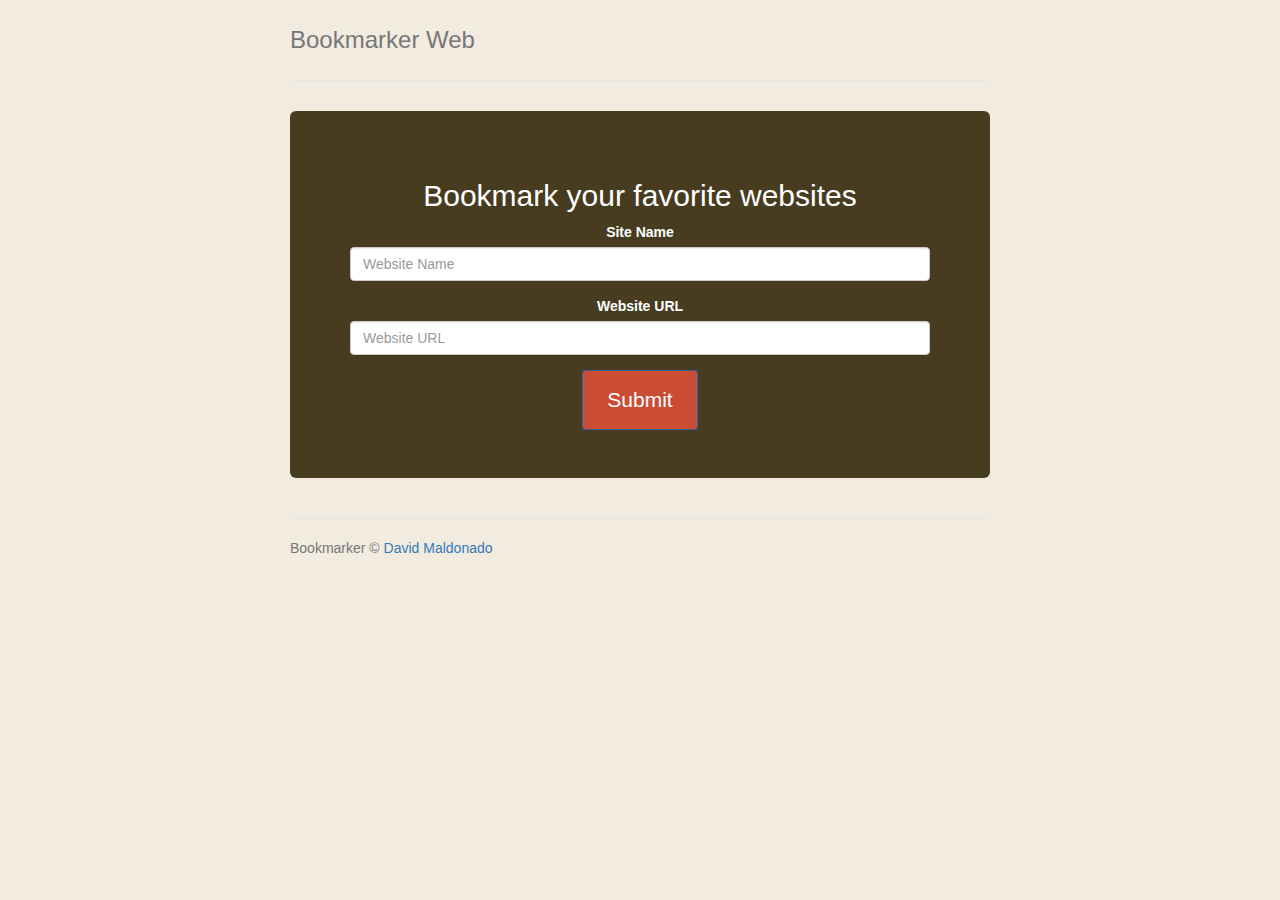
<file: Bookmarker/index.html>
<!doctype html>
<html lang="en">
  <head>
    <meta charset="utf-8">
    <meta http-equiv="X-UA-Compatible" content="IE=edge">
    <meta name="viewport" content="width=device-width, initial-scale=1">
    <meta name="description" content="">
    <meta name="author" content="">
    <link rel="icon" href="../../favicon.ico">
    <link rel="canonical" href="https://getbootstrap.com/docs/3.4/examples/jumbotron-narrow/">
    <title>Bookmarker Web</title>
    <link href="css/bootstrap.min.css" rel="stylesheet">
    <link rel="stylesheet" href="css/style.css">
  </head>

  <body onload="fetchBookmarks()">

    <div class="container">
      <div class="header clearfix">
       
        <h3 class="text-muted">Bookmarker Web</h3>
      </div>

      <div class="jumbotron">
        <h2>Bookmark your favorite websites</h2>
        <form id="myForm">
          <div class="form-group">
            <label>Site Name</label>
            <input type="text" class="form-control" id="siteName" placeholder="Website Name">
          </div>
          <div class="form-group">
            <label>Website URL</label>
            <input type="text" class="form-control" id="siteURL" placeholder="Website URL">
          </div>
          <button type="submit" class="btn btn-primary">Submit</button>
        </form>
      </div>

      <div class="row marketing">
        <div class="col-lg-12">
          <div id="bookmarksResults">

          </div>
      </div>

      <footer class="footer">
        <p>Bookmarker &copy; <a target="_blank" href="https://github.com/DavidMaldonado0">David Maldonado </a></p>
      </footer>
    </div>

    <script src="js/bootstrap.min.js"></script>
    <script
          src="https://code.jquery.com/jquery-3.4.0.js"
          integrity="sha256-DYZMCC8HTC+QDr5QNaIcfR7VSPtcISykd+6eSmBW5qo="
          crossorigin="anonymous">
    </script>

    <script src="js/main.js"></script>
  </body>
</html>
</file>
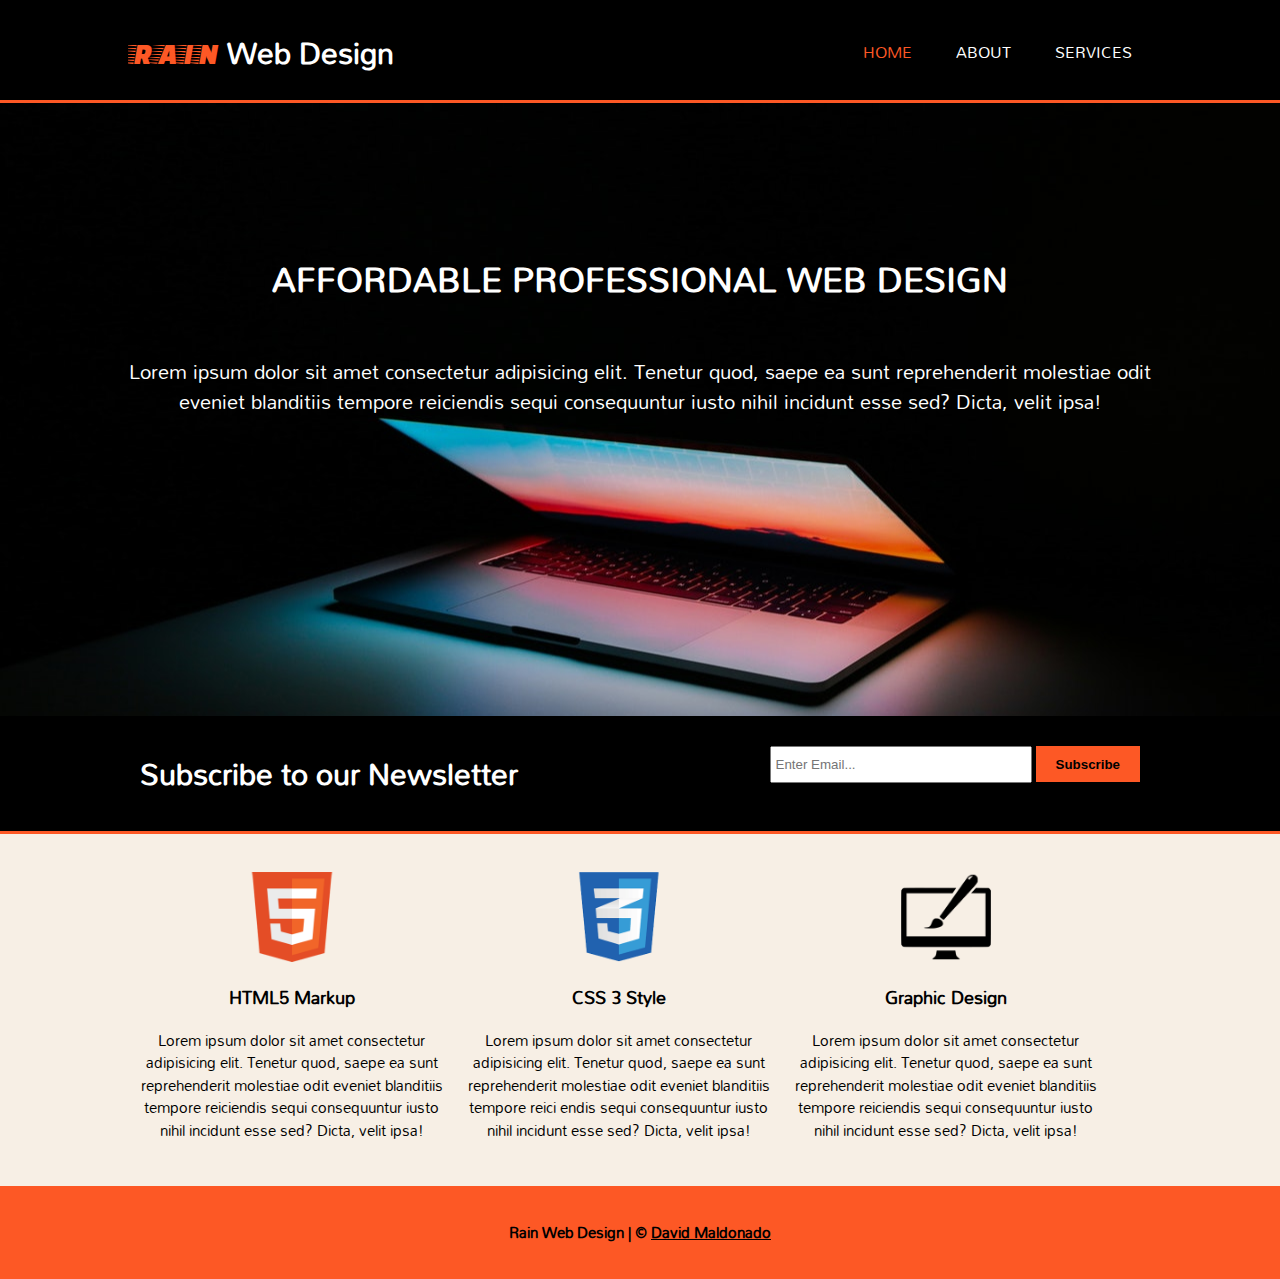
<file: RainWebDesign/index.html>
<!DOCTYPE html>
<html>
<head>
    <meta charset="UTF-8"/>
    <meta name="viewport" content="width=device-width"/>
    <meta name="Description" content="Responsive Web Design Page">
    <meta name="author" content="David Maldonado">
    <title>Rain Web Design | Welcome</title>
    <link rel="stylesheet" href="./css/styles.css">
</head>
<body>
    <header>
        <div class="container">
            <div id="branding">
                <h1><span id="rain" class="highlight">RAIN</span> Web Design</h1>
            </div>
            <nav>
                <ul>
                    <li class="current"><a href="index.html">Home</a></li>
                    <li><a href="about.html">About</a></li>
                    <li><a href="services.html">Services</a></li>
                </ul>
            </nav>
        </div>
    </header>

    <section id="showcase">
        <div class="container">
            <h1>Affordable Professional Web Design</h1>
            <p>Lorem ipsum dolor sit amet consectetur adipisicing elit. 
            Tenetur quod, saepe ea sunt reprehenderit molestiae odit eveniet 
            blanditiis tempore reiciendis sequi consequuntur iusto nihil incidunt esse sed? 
            Dicta, velit ipsa!</p>
        </div>
    </section>

    <section id="newsletter">
        <div class="container">
            <h1>Subscribe to our Newsletter</h1>
            <form action="">
                <input type="email" placeholder="Enter Email...">
                <button type="submit" class="button1">Subscribe</button>
            </form>
        </div>
    </section>

    <section id="boxes">
        <div class="container">
            <div class="box">
                <img src="./img/logo_html.png" alt="">
                <h3>HTML5 Markup</h3>
                <p>Lorem ipsum dolor sit amet consectetur adipisicing elit. 
                Tenetur quod, saepe ea sunt reprehenderit molestiae odit eveniet 
                blanditiis tempore reiciendis sequi consequuntur iusto nihil incidunt esse sed? 
                Dicta, velit ipsa!</p>
            </div>
            <div class="box">
                    <img src="./img/logo_css.png" alt="">
                <h3>CSS 3 Style</h3>
                <p>Lorem ipsum dolor sit amet consectetur adipisicing elit. 
                Tenetur quod, saepe ea sunt reprehenderit molestiae odit eveniet 
                blanditiis tempore reici endis sequi consequuntur iusto nihil incidunt esse sed? 
                Dicta, velit ipsa!</p>
            </div>
            <div class="box">
                    <img src="./img/logo_brush.png" alt="">
                <h3>Graphic Design</h3>
                <p>Lorem ipsum dolor sit amet consectetur adipisicing elit. 
                Tenetur quod, saepe ea sunt reprehenderit molestiae odit eveniet 
                blanditiis tempore reiciendis sequi consequuntur iusto nihil incidunt esse sed? 
                Dicta, velit ipsa!</p>
            </div>    
        </div>
    </section>

    <footer>
        <p>Rain Web Design | &copy; <a target="_blank" href="https://github.com/DavidMaldonado0">David Maldonado </a></p>
    </footer>
</body>
</html>
</file>
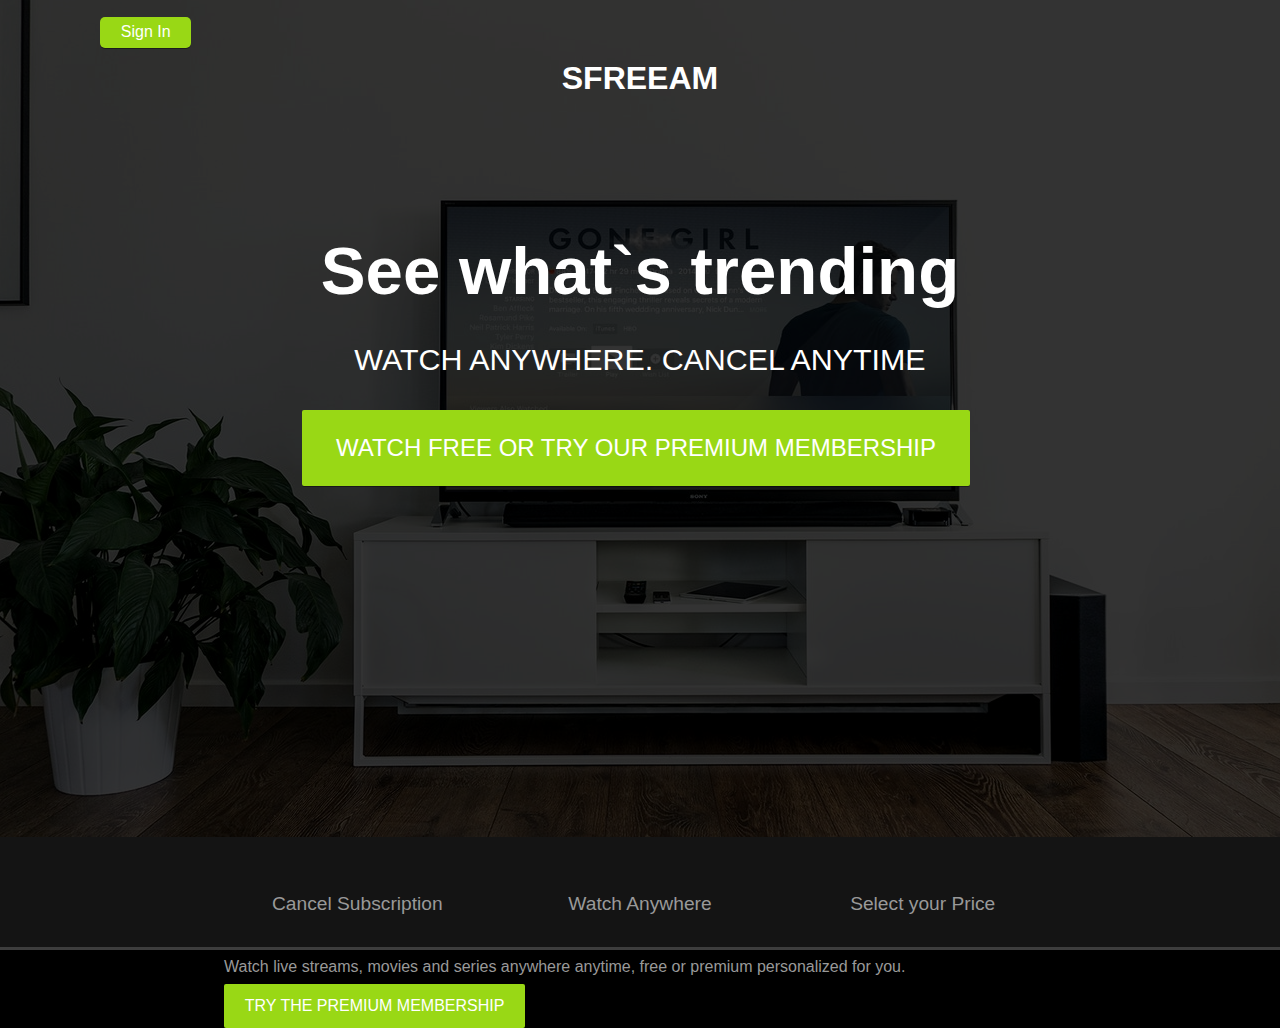
<file: Sfreeam/index.html>
<!DOCTYPE html>
<html>

<head>
    <meta charset="UTF-8">
    <meta name="viewport" content="width=device-width, initial-scale=1.0">
    <meta http-equiv="X-UA-Compatible" content="ie=edge">
    <link rel="stylesheet" href="https://use.fontawesome.com/releases/v5.8.2/css/all.css" integrity="sha384-oS3vJWv+0UjzBfQzYUhtDYW+Pj2yciDJxpsK1OYPAYjqT085Qq/1cq5FLXAZQ7Ay" crossorigin="anonymous">
    <link rel="stylesheet" href="css/styles.css">
    <title>Sfreeam | Free Streaming, Series and Movies</title>
</head>



<body>
    <header class="showcase">
        <div class="showcase-top">
            <h1>SFREEAM</h1>
            <div class="button">
            <a href="#" class="btn btn-rounded">Sign In</a>
            </div>
        </div>
        <div class="showcase-content">
            <h1>See what`s trending</h1>
            <p>Watch anywhere. Cancel anytime</p>
            <a href="#" class="btn btn-xl">
                Watch free or try our Premium membership <i class="fas fa-chevron-right btn-icon"></i>
            </a>
        </div>
    </header>
    


    <section  class="tabs">
        <div class="container">
            <div class="tab-1" class="tab-item tab-border">
                <i class="fas fa-door-open fa-3x"></i>
                <p class="hide-sm">Cancel Subscription</p>
            </div>
            <div class="tab-2" class="tab-item">
                <i class="fas fa-tablet-alt fa-3x"></i>
                <p class="hide-sm">Watch Anywhere</p>
            </div>
            <div class="tab-3" class="tab-item">
                <i class="fas fa-tags fa-3x"></i>
                <p class="hide-sm">Select your Price</p>
            </div>
        </div>
    </section>


    <section class="tab-content">
        <div class="container">
            <!--tab content one
            <div id="tab-1-content" class="tab-content-item show">
                <div class="tab-1-content-inner">
                    <div>
                        <p class="text-lg">
                            If you want to keep watching only the free content you can cancel your membership anytime.
                        </p>
                        <a href="#" class="btn btn-lg">Watch the free content</a>
                    </div>
                    <img src="img/tab-content-1.png" alt="cancel">
                </div>
            </div>-->
            <div id="tab-2-content" class="tab-content-item">
                <div class="tab-2-content-top">
                        <p class="text-lg">
                            Watch live streams, movies and series anywhere anytime, free or premium personalized for you.
                        </p>
                        <a href="#" class="btn btn-lg">Try the premium membership</a>
                </div>
            </div>
        </div>
    </section>
</body>

</html>
</file>
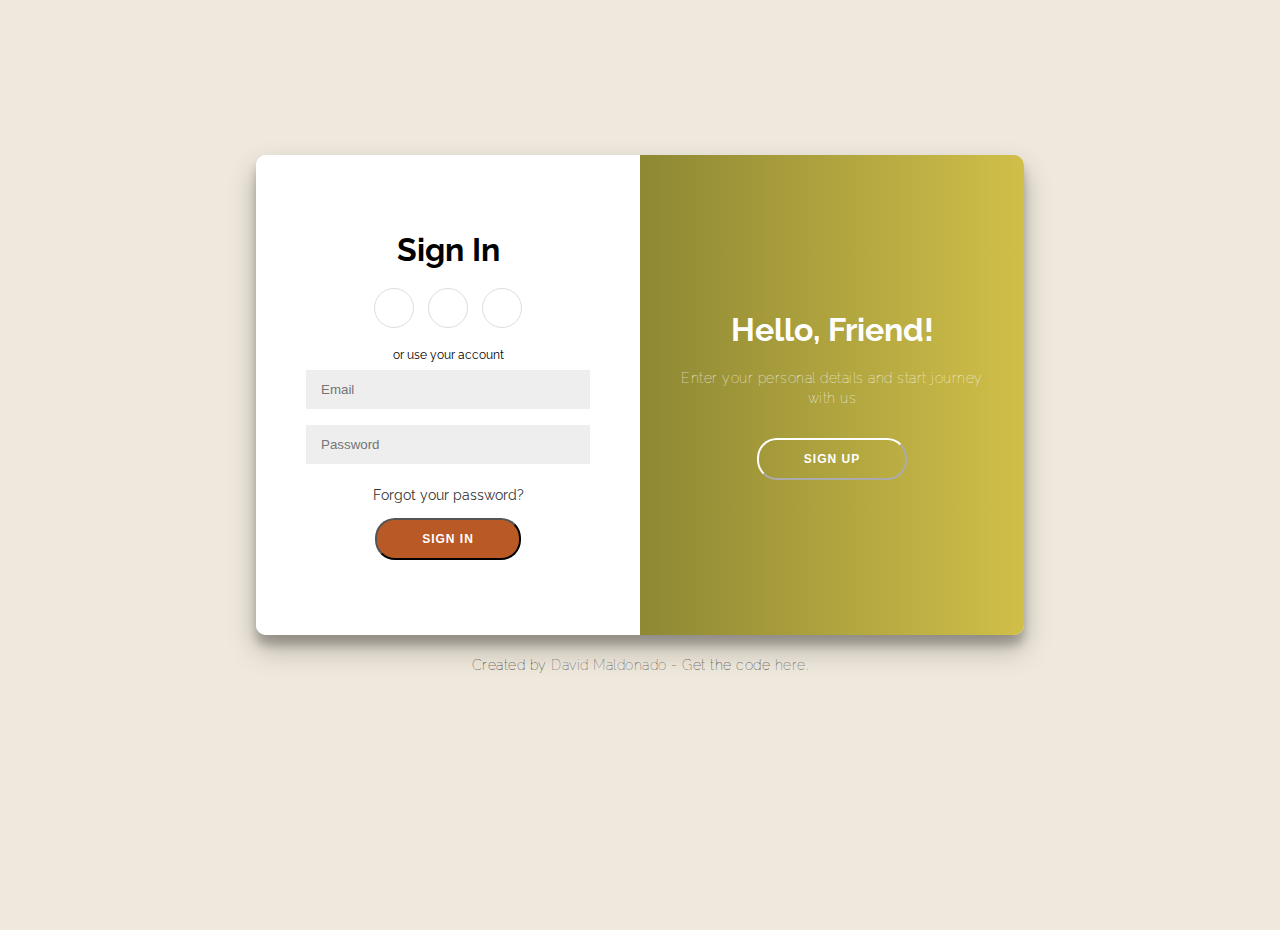
<file: Slide/index.html>
<!DOCTYPE html>
<html>
<head>
    <meta charset="UTF-8" />
    <meta name="viewport" content="width=device-width, initial-scale=1.0" />
    <meta http-equiv="X-UA-Compatible" content="ie=edge" />
    <title>Slider Form</title>
    <link rel="stylesheet" href="styles.css">
    <link rel="stylesheet" href="https://use.fontawesome.com/releases/v5.8.1/css/all.css" integrity="sha384-50oBUHEmvpQ+1lW4y57PTFmhCaXp0ML5d60M1M7uH2+nqUivzIebhndOJK28anvf" crossorigin="anonymous">
</head>
<body>
    
<div class="container" id="container">
	<div class="form-container sign-up-container">
		<form action="#">
			<h1>Create Account</h1>
			<div class="social-container">
				<a href="#" class="social"><i class="fab fa-facebook-f"></i></a>
				<a href="#" class="social"><i class="fab fa-google-plus-g"></i></a>
				<a href="#" class="social"><i class="fab fa-linkedin-in"></i></a>
			</div>
			<span>or use your email for registration</span>
			<input type="text" placeholder="Name" />
			<input type="email" placeholder="Email" />
			<input type="password" placeholder="Password" />
			<button>Sign Up</button>
		</form>
	</div>
	<div class="form-container sign-in-container">
		<form action="#">
			<h1>Sign In</h1>
			<div class="social-container">
				<a href="#" class="social"><i class="fab fa-facebook-f"></i></a>
				<a href="#" class="social"><i class="fab fa-google-plus-g"></i></a>
				<a href="#" class="social"><i class="fab fa-linkedin-in"></i></a>
			</div>
			<span>or use your account</span>
			<input type="email" placeholder="Email" />
			<input type="password" placeholder="Password" />
			<a href="#">Forgot your password?</a>
			<button>Sign In</button>
		</form>
	</div>
	<div class="overlay-container">
		<div class="overlay">
			<div class="overlay-panel overlay-left">
				<h1>Welcome Back!</h1>
				<p>To keep connected with us please login with your personal info</p>
				<button class="ghost" id="signIn">Sign In</button>
			</div>
			<div class="overlay-panel overlay-right">
				<h1>Hello, Friend!</h1>
				<p>Enter your personal details and start journey with us</p>
				<button class="ghost" id="signUp">Sign Up</button>
			</div>
		</div>
	</div>
</div>

<script src="main.js"></script>

<footer>
	<p>
		Created by
		<a target="_blank" href="https://github.com/DavidMaldonado0">David Maldonado </a>
		- Get the code
		<a target="_blank" href="https://github.com/DavidMaldonado0">here</a>.
	</p>
</footer>
</body>
</html>
</file>
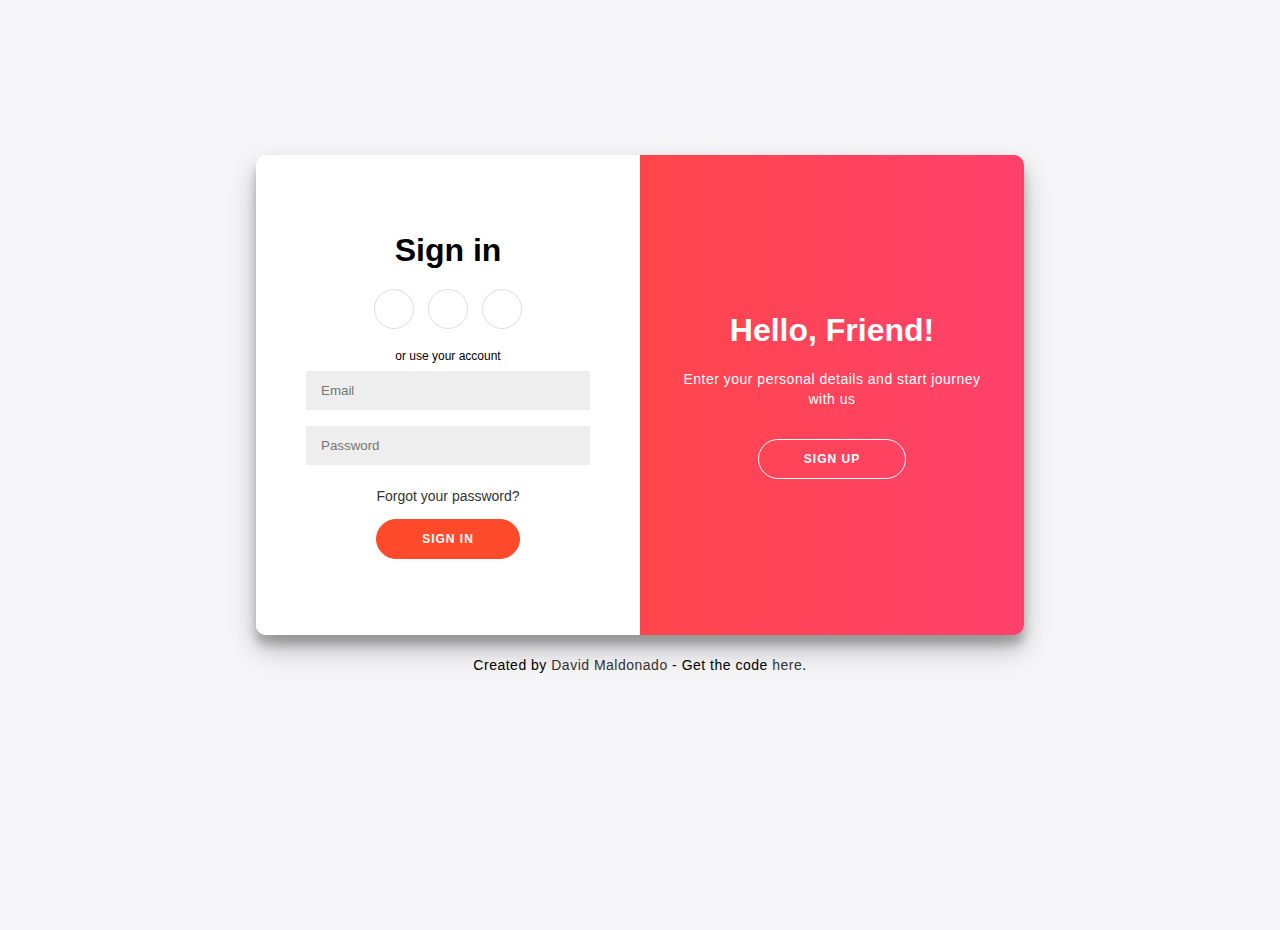
<file: SlidingForm/index.html>
<!DOCTYPE html>
<html>
<head>
    <meta charset="UTF-8" />
    <meta name="viewport" content="width=device-width, initial-scale=1.0" />
    <meta http-equiv="X-UA-Compatible" content="ie=edge" />
    <title>Slider Form</title>
    <link rel="stylesheet" href="styles.css">
    <link rel="stylesheet" href="https://use.fontawesome.com/releases/v5.8.1/css/all.css" integrity="sha384-50oBUHEmvpQ+1lW4y57PTFmhCaXp0ML5d60M1M7uH2+nqUivzIebhndOJK28anvf" crossorigin="anonymous">
</head>
<body>
    
<div class="container" id="container">
	<div class="form-container sign-up-container">
		<form action="#">
			<h1>Create Account</h1>
			<div class="social-container">
				<a href="#" class="social"><i class="fab fa-facebook-f"></i></a>
				<a href="#" class="social"><i class="fab fa-google-plus-g"></i></a>
				<a href="#" class="social"><i class="fab fa-linkedin-in"></i></a>
			</div>
			<span>or use your email for registration</span>
			<input type="text" placeholder="Name" />
			<input type="email" placeholder="Email" />
			<input type="password" placeholder="Password" />
			<button>Sign Up</button>
		</form>
	</div>
	<div class="form-container sign-in-container">
		<form action="#">
			<h1>Sign in</h1>
			<div class="social-container">
				<a href="#" class="social"><i class="fab fa-facebook-f"></i></a>
				<a href="#" class="social"><i class="fab fa-google-plus-g"></i></a>
				<a href="#" class="social"><i class="fab fa-linkedin-in"></i></a>
			</div>
			<span>or use your account</span>
			<input type="email" placeholder="Email" />
			<input type="password" placeholder="Password" />
			<a href="#">Forgot your password?</a>
			<button>Sign In</button>
		</form>
	</div>
	<div class="overlay-container">
		<div class="overlay">
			<div class="overlay-panel overlay-left">
				<h1>Welcome Back!</h1>
				<p>To keep connected with us please login with your personal info</p>
				<button class="ghost" id="signIn">Sign In</button>
			</div>
			<div class="overlay-panel overlay-right">
				<h1>Hello, Friend!</h1>
				<p>Enter your personal details and start journey with us</p>
				<button class="ghost" id="signUp">Sign Up</button>
			</div>
		</div>
	</div>
</div>

<script src="main.js"></script>

<footer>
	<p>
		Created by
		<a target="_blank" href="https://github.com/DavidMaldonado0">David Maldonado </a>
		- Get the code
		<a target="_blank" href="https://github.com/DavidMaldonado0">here</a>.
	</p>
</footer>
</body>
</html>
</file>
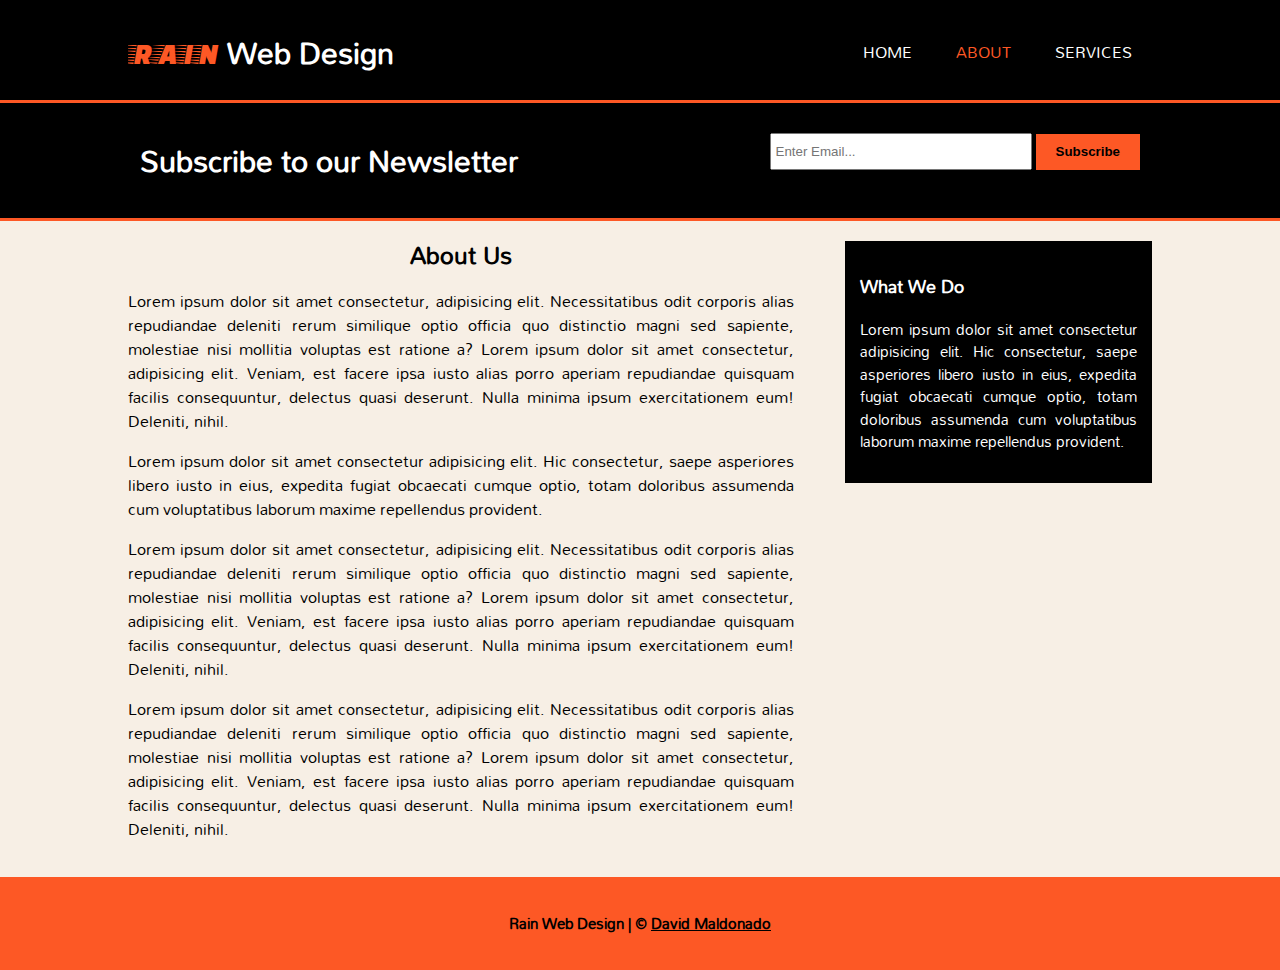
<file: RainWebDesign/about.html>
<!DOCTYPE html>
<html>
<head>
    <meta charset="UTF-8"/>
    <meta name="viewport" content="width=device-width"/>
    <meta name="Description" content="Responsive Web Design Page">
    <meta name="author" content="David Maldonado">
    <title>Rain Web Design | About</title>
    <link rel="stylesheet" href="./css/styles.css">
</head>
<body>
    <header>
        <div class="container">
            <div id="branding">
                <h1><span id="rain" class="highlight">RAIN</span> Web Design</h1>
            </div>
            <nav>
                <ul>
                    <li><a href="index.html">Home</a></li>
                    <li class="current" ><a href="about.html">About</a></li>
                    <li><a href="services.html">Services</a></li>
                </ul>
            </nav>
        </div>
    </header>

    <section id="newsletter">
        <div class="container">
            <h1>Subscribe to our Newsletter</h1>
            <form action="">
                <input type="email" placeholder="Enter Email...">
                <button type="submit" class="button1">Subscribe</button>
            </form>
        </div>
    </section>

    <section id="main">
        <div class="container">
            <article id="main-col">
                <h1 class="page-title">About Us</h1>
                <p>Lorem ipsum dolor sit amet consectetur, adipisicing elit. 
                Necessitatibus odit corporis alias repudiandae 
                deleniti rerum similique optio officia quo distinctio 
                magni sed sapiente, molestiae nisi mollitia voluptas 
                est ratione a? Lorem ipsum dolor sit amet consectetur, 
                adipisicing elit. Veniam, est facere ipsa iusto alias 
                porro aperiam repudiandae quisquam facilis consequuntur, 
                delectus quasi deserunt. Nulla minima ipsum exercitationem 
                eum! Deleniti, nihil.</p>
                <p>Lorem ipsum dolor sit amet consectetur adipisicing elit. 
                Hic consectetur, saepe asperiores libero iusto in eius, 
                expedita fugiat obcaecati cumque optio, totam doloribus 
                assumenda cum voluptatibus laborum maxime repellendus 
                provident.</p>
                <p>Lorem ipsum dolor sit amet consectetur, adipisicing elit. 
                Necessitatibus odit corporis alias repudiandae 
                deleniti rerum similique optio officia quo distinctio 
                magni sed sapiente, molestiae nisi mollitia voluptas 
                est ratione a? Lorem ipsum dolor sit amet consectetur, 
                adipisicing elit. Veniam, est facere ipsa iusto alias 
                porro aperiam repudiandae quisquam facilis consequuntur, 
                delectus quasi deserunt. Nulla minima ipsum exercitationem 
                eum! Deleniti, nihil.</p>
                <p>Lorem ipsum dolor sit amet consectetur, adipisicing elit. 
                Necessitatibus odit corporis alias repudiandae 
                deleniti rerum similique optio officia quo distinctio 
                magni sed sapiente, molestiae nisi mollitia voluptas 
                est ratione a? Lorem ipsum dolor sit amet consectetur, 
                adipisicing elit. Veniam, est facere ipsa iusto alias 
                porro aperiam repudiandae quisquam facilis consequuntur, 
                delectus quasi deserunt. Nulla minima ipsum exercitationem 
                eum! Deleniti, nihil.</p>
            </article>

            <aside id="sidebar">
                <div class="dark">
                    <h3>What We Do</h3>
                    <p>Lorem ipsum dolor sit amet consectetur adipisicing elit. 
                    Hic consectetur, saepe asperiores libero iusto in eius, 
                    expedita fugiat obcaecati cumque optio, totam doloribus 
                    assumenda cum voluptatibus laborum maxime repellendus 
                    provident.</p>
                </div>
            </aside>
        </div>
    </section>

    <footer>
        <p>Rain Web Design | &copy; <a target="_blank" href="https://github.com/DavidMaldonado0">David Maldonado </a></p>
    </footer>
</body>
</html>
</file>
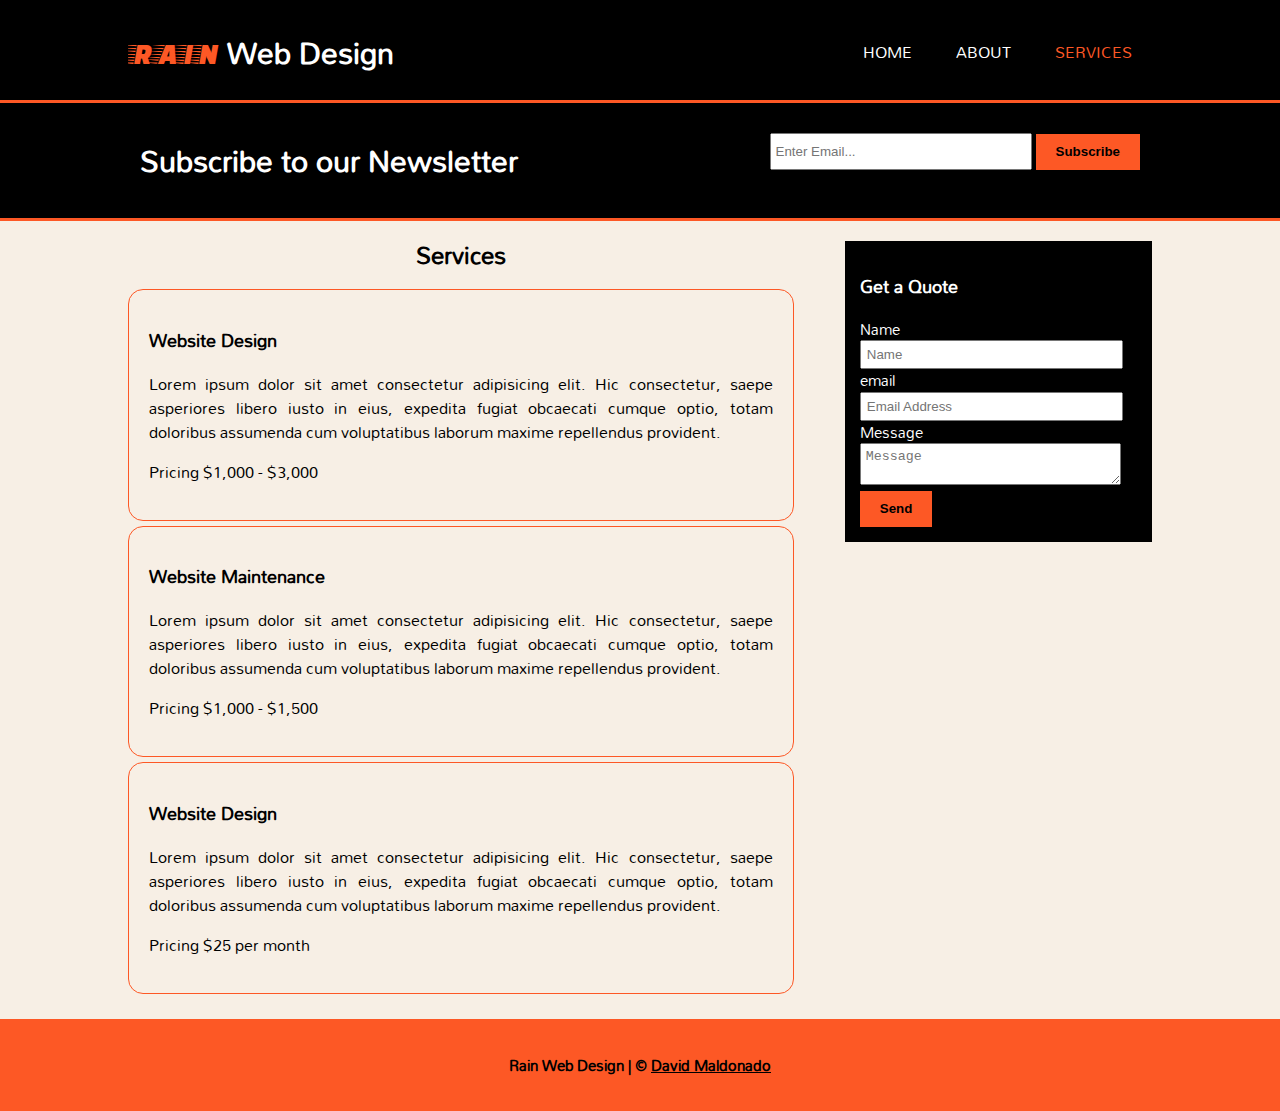
<file: RainWebDesign/services.html>
<!DOCTYPE html>
<html>
<head>
    <meta charset="UTF-8"/>
    <meta name="viewport" content="width=device-width"/>
    <meta name="Description" content="Responsive Web Design Page">
    <meta name="author" content="David Maldonado">
    <title>Rain Web Design | Services</title>
    <link rel="stylesheet" href="./css/styles.css">
</head>
<body>
    <header>
        <div class="container">
            <div id="branding">
                <h1><span id="rain" class="highlight">RAIN</span> Web Design</h1>
            </div>
            <nav>
                <ul>
                    <li><a href="index.html">Home</a></li>
                    <li><a href="about.html">About</a></li>
                    <li class="current" ><a href="services.html">Services</a></li>
                </ul>
            </nav>
        </div>
    </header>

    <section id="newsletter">
        <div class="container">
            <h1>Subscribe to our Newsletter</h1>
            <form action="">
                <input type="email" placeholder="Enter Email...">
                <button type="submit" class="button1">Subscribe</button>
            </form>
        </div>
    </section>

    <section id="main">
        <div class="container">
            <article id="main-col">
                <h1 class="page-title">Services</h1>
                <ul id="services">
                    <li>
                        <h3>Website Design</h3>
                        <p>Lorem ipsum dolor sit amet consectetur adipisicing elit. 
                        Hic consectetur, saepe asperiores libero iusto in eius, 
                        expedita fugiat obcaecati cumque optio, totam doloribus 
                        assumenda cum voluptatibus laborum maxime repellendus 
                        provident.</p>
                        <p>Pricing $1,000 - $3,000</p>
                    </li>
                    <li>
                        <h3>Website Maintenance</h3>
                        <p>Lorem ipsum dolor sit amet consectetur adipisicing elit. 
                        Hic consectetur, saepe asperiores libero iusto in eius, 
                        expedita fugiat obcaecati cumque optio, totam doloribus 
                        assumenda cum voluptatibus laborum maxime repellendus 
                        provident.</p>
                        <p>Pricing $1,000 - $1,500</p>
                    </li>
                    <li>
                        <h3>Website Design</h3>
                        <p>Lorem ipsum dolor sit amet consectetur adipisicing elit. 
                        Hic consectetur, saepe asperiores libero iusto in eius, 
                        expedita fugiat obcaecati cumque optio, totam doloribus 
                        assumenda cum voluptatibus laborum maxime repellendus 
                        provident.</p>
                        <p>Pricing $25 per month</p>
                    </li>    
                </ul>
            </article>

            <aside id="sidebar">
                <div class="dark">
                    <h3>Get a Quote</h3>
                    <form class="quote">
                        <div>
                            <label>Name</label><br>
                            <input type="text" placeholder="Name">
                        </div>
                        <div>
                            <label>email</label><br>
                            <input type="email" placeholder="Email Address">
                        </div>
                        <div>
                            <label>Message</label><br>
                            <textarea placeholder="Message"></textarea>
                        </div>
                        <button class="button1" type="submit">Send</button>
                    </form>
                </div>
            </aside>
        </div>
    </section>

    <footer>
        <p>Rain Web Design | &copy; <a target="_blank" href="https://github.com/DavidMaldonado0">David Maldonado </a></p>
    </footer>
</body>
</html>
</file>
<file: Bookmarker/css/style.css>
@import url('https://fonts.googleapis.com/css?family=Amarante');

/* Space out content a bit */
body {
  padding-top: 20px;
  padding-bottom: 20px;
  background-color: #F2EBE0;
}

/* Everything but the jumbotron gets side spacing for mobile first views */
.header,
.marketing,
.footer {
  padding-right: 15px;
  padding-left: 15px;
}

/* Custom page header */
.header {
  padding-bottom: 20px;
  border-bottom: 1px solid #e5e5e5;
}
/* Make the masthead heading the same height as the navigation */
.header h3 {
  margin-top: 0;
  margin-bottom: 0;
  line-height: 40px;
}

/* Custom page footer */
.footer {
  padding-top: 19px;
  color: #777;
  border-top: 1px solid #e5e5e5;
}

/* Customize container */
@media (min-width: 768px) {
  .container {
    max-width: 730px;
  }
}
.container-narrow > hr {
  margin: 30px 0;
}

/* Main marketing message and sign up button */
.jumbotron {
  text-align: center;
  border-bottom: 1px solid #e5e5e5;
}
.jumbotron .btn {
  padding: 14px 24px;
  font-size: 21px;
}

/* Supporting marketing content */
.marketing {
  margin: 40px 0;
}
.marketing p + h4 {
  margin-top: 28px;
}

/* Responsive: Portrait tablets and up */
@media screen and (min-width: 768px) {
  /* Remove the padding we set earlier */
  .header,
  .marketing,
  .footer {
    padding-right: 0;
    padding-left: 0;
  }
  /* Space out the masthead */
  .header {
    margin-bottom: 30px;
  }
  /* Remove the bottom border on the jumbotron for visual effect */
  .jumbotron {
    border-bottom: 0;
  }
}

/*ADDITIONAL STYLES*/

.container h1{
  font-family: 'Amarante', cursive;
  font-weight: bolder;
  text-align: center;
  color: #CA4C34;
}

.jumbotron{
  background-color: #473C1F;
  color: #FFF;
}

.jumbotron button{
  background-color: #CA4C34;
  color: #FFF; 
}

#bookmarksResults{
  background-color: #A08746;
  color: #FFF;
}
</file>
<file: RainWebDesign/css/styles.css>
@import url('https://fonts.googleapis.com/css?family=Faster+One');
@import url('https://fonts.googleapis.com/css?family=Mandali');

body{
    font-family: 'Mandali', sans-serif;
    font-size: 15px;
    line-height: 1.5;
    padding: 0;
    margin: 0;
    background-color: #F7EFE5;
}

.container {
    width: 80%;
    margin: auto;
    overflow: hidden;
}

ul {
    margin: 0;
    padding: 0;
}

.button1{
    height: 36px;
    background: #FD5825;
    border: none;
    padding-left: 20px;
    padding-right: 20px;
    color: #000;
    font-weight: bolder; 
}

.dark{
    padding: 15px;
    background-color: #000;
    color: #FFF;
    margin-top: 10px;
    margin-bottom: 10px;
}
/* HEADER */
header{
    background: #000;
    color: #FFF;
    padding-top: 30px;
    min-height: 70px;
    border-bottom: #FD5825 3px solid;
}

header #rain{
    font-family: 'Faster One', cursive;
    font-weight: lighter
}

header a {
    color: #FFF;
    text-decoration: none;
    text-transform: uppercase;
    font-size: 16px;
}

header li{
    display: inline;
    padding: 0 20px 0 20px;
}

header #branding{
    float: left;
}


header #branding h1{
    margin: 0;;
}

header nav {
    float: right;
    margin-top: 10px;
}

header .highlight, header .current a {
    color: #FD5825;
}

header a:hover{
    color: #FD5825;
    font-weight: bolder;
}

/* SHOWCASE AND NEWSLETTER */

#showcase{
    min-height: 400 px;
    background: url('../img/bg.jpg') no-repeat;
    text-align: center;
    color: #FFF ;
}

#showcase  h1{
    margin-top: 150px;
    font-size: 35px;
    margin-bottom: 50px;
    text-transform: uppercase;
}

#showcase p{
    font-size: 20px;
    margin-bottom: 300px;
}

#newsletter{
    padding: 15px;
    color: #FFF;
    background: #000;
    border-bottom: #FD5825 3px solid;
}

#newsletter h1{
    float: left;
}

#newsletter form{
    float: right;
    margin-top: 15px;
}

#newsletter input[type="email"]{
    padding: 4px;
    height: 25px;
    width: 250px;
}

/*BOXES*/

#boxes{
    margin-top: 28px;
}

#boxes .box{
    float: left;
    text-align: center;
    width: 30%;
    padding: 10px;
}

#boxes .box img{
    width: 90px;
}

footer{
    padding: 20px;
    margin-top: 20px;
    color: #000;
    background-color: #FD5825;
    text-align: center;
    font-weight: bolder;
}

footer p a{
    color: #000;
}

/*sidebar*/

aside#sidebar{
    float: right;
    width: 30%;
    margin-top: 10px;
    text-align: justify;
}

aside#sidebar .quote input, aside#sidebar .quote textarea{
    width: 90%;
    padding: 5px;
}

/*MAIN*/

article#main-col{
    float: left;
    width: 65%;
    text-align: justify;
}
article h1{
    text-align: center;
    font-size: 24px;
}

article p{
    font-size: 16px;
}

/*Services*/

ul#services li{
    list-style: none;
    padding: 20px;
    border: #FD5825 solid 1px;
    border-radius: 15px;
    margin-bottom: 5px;
    background: #F7EFE5;
}


/*RESPONSIVE DESIGN*/

@media(max-width: 768px){
    header #branding, header nav, header nav li, #newsletter h1, #newsletter form,
    #boxes .box, article#main-col, aside#sidebar{
        float: none;
        text-align: center;
        width: 100%;
    }

    #boxes .box, article#main-col, aside#sidebar{
        text-align: justify;
    }

    header{
        padding-bottom: 20px;
        padding-top: 10px;
    }

    #showcase h1{
        margin-top: 40px;
    }

    #newsletter button, .quote button{
        display: block;
        width: 100%;
    }

    #newsletter form input[type="email"], .quote input, .quote textarea{
        width: 100%;
        margin-bottom: 10px;
    }
}
</file>
<file: Sfreeam/css/styles.css>
:root {
    --primary-color: #99D815;
    --dark-color: #141414;
}

* {
    box-sizing: border-box;
    margin: 0;
    padding: 0;
}

body {
    font-family: 'Segoe UI', sans-serif;
    -webkit-font-smoothing: antialiased;
    background: #000;
    color: #999;
}

ul {
    list-style: none;
}

h1, h2, h3, h4 {
    color: #fff;
}

a {
    color: #fff;
    text-decoration: none;
}

p {
    margin: 0.5rem 0;
}

img {
    width: 100%;
}

/*****   showcase   *****/

.showcase {
    width: 100%;
    height: 93vh;
    position: relative;
    background: url('../img/backgroundtest.jpg') no-repeat center center/cover;
}

.showcase::after{
    content: '';
    position: absolute;
    top: 0;
    left: 0;
    width: 100%;
    height: 100%;
    z-index: 1;
    background: rgba(0, 0, 0, 0.8);
    /*box-shadow: inset 120px 100px 250px #000000, inset -120px -100px 250px #000000;*/
}

.showcase-top {
    position: relative;
    z-index: 2;
    height: 90px;
}

.showcase-top h1 {
    padding-top: 60px;
    text-align: center;
}

.showcase-top .button {
    margin-left: 100px;
    margin-top: -80px;
}

.showcase-content {
    position: relative;
    z-index: 2;
    margin: auto;
    display: flex;
    flex-direction: column;
    justify-content: center;
    align-items: center;
    text-align: center;
    margin-top: 9rem;
}

.showcase-content h1 {
    font-weight: 700;
    font-size: 4.2rem;
    line-height: 1.1;
    margin: 0 0 2rem;
}

.showcase-content p {
    text-transform: uppercase;
    color: #fff;
    font-weight: 400;
    font-size: 1.9rem;
    line-height: 1.25;
    margin: 0 0 2rem; 
}

/*****   tabs   *****/

.tabs {
    background: var(--dark-color);
    padding-top: 1rem;
    border-bottom: 3px solid #3d3d3d;
}

.tabs .container {
    display: grid;
    grid-template-columns: repeat(3, 1fr);
    grid-gap: 1rem;
    align-items: center;
    justify-content: center;
    text-align: center;
}

.tabs p {
    font-size: 1.2rem;
    padding-top: 0.5rem;
}

.tabs .container > div {
    padding: 1.5rem 0;
}

.tabs .container > div:hover {
    color: #fff;
    cursor: pointer;
}

.tab-border {
    border-bottom: var(--primary-color) 4px solid;
}

#tab-1-content .tab-1-content-inner{
    display: grid;
    grid-template-columns: repeat(2, 1fr);
    grid-gap: 2rem;
    align-items: center;
    justify-content: center;
}

/*****   tabs   *****/

.container{
    max-width: 70%;
    margin: auto;
    overflow: hidden;
    padding: 0 2rem;
}

/*****   button   *****/

.btn {
    display: inline-block;
    background: var(--primary-color);
    color: #fff;
    padding: 0.4rem 1.3rem;
    font-size: 1rem;
    text-align: center;
    border: none;
    cursor: pointer;
    margin-right: 0.5rem;
    outline: none;
    box-shadow: 0 1px 0 rgba(0, 0, 0, 0.4);
    border-radius: 2px;
}

.btn:hover {
    opacity: 0.9;
}

.btn-rounded {
    border-radius: 5px;
}

.btn-xl {
    font-size: 1.5rem;
    padding: 1.5rem 2.1rem;
    text-transform: uppercase;
}

.btn-lg {
    font-size: 1rem;
    padding: 0.8rem 1.3rem;
    text-transform: uppercase;
}
</file>
<file: Slide/styles.css>
@import url('https://fonts.googleapis.com/css?family=Raleway');
@import url('https://fonts.googleapis.com/css?family=Archivo+Black');

*{
    box-sizing: border-box;
}

body{
    font-family: 'Raleway', sans-serif;
    background: #EFE8DC;
    display: flex;
    flex-direction: column;
    justify-content: center;
    align-items: center;
    height: 100vh;
    margin: -20px 0 50px;
}

h1{
    font-weight: bold;
    margin: 0;
}

p {
    font-size: 14px;
    font-weight: 100;
    line-height: 20px;
    letter-spacing: 0.5px;
    margin: 20px 0 30px;
}

span{
    font-size: 12px;
} 

a {
    color: #333;
    font-size: 14px;
    text-decoration: none;
    margin: 15px 0;
}

.container{
    background: #ffffff;
    border-radius: 10px;
    box-shadow: 0 14px 28px rgba(0, 0, 0, 0.25),
    0 10px 10px rgba(0, 0, 0, 0.22);
    position: relative;
    overflow: hidden;
    width: 768px;
    max-width: 100%;
    min-height: 480px;
}

.form-container form{
    background: #fff;
    display: flex;
    flex-direction: column;
    padding: 0 50px;
    height: 100%;
    justify-content: center;
    align-items: center;
    text-align: center;
}

.social-container{
    margin: 20px 0;
}

.social-container a {
    border: 1px solid #ddd;
    border-radius: 50%;
    display: inline-flex;
    justify-content: center;
    align-items: center;
    margin: 0 5px;
    height: 40px;
    width: 40px;
}

.form-container input{
    background: #eee;
    border: none;
    padding: 12px 15px;
    margin:  8px 0;
    width: 100%;
}

button {
    border-radius: 20px;
    background: #B95925;
    color: #fff;
    font-size: 12px;
    font-weight: bold;
    padding: 12px 45px;
    letter-spacing: 1px;
    text-transform: uppercase;
    transition: transform 80ms ease-in;
}

button:active{
    transform: scale(0.95);
}

button:focus{
    outline: none;
}

button.ghost{
    background: transparent;
    border-color: #fff;
}

.form-container {
    position: absolute;
    top: 0;
    height: 100%;
    transition: all 0.6s ease-in-out;
}

.sign-in-container{
    left: 0;
    width: 50%;
    z-index: 2;
}


.sign-up-container{
    left: 0;
    width: 50%;
    opacity: 0;
    z-index: 1;
}

.overlay-container{
    position: absolute;
    top: 0;
    left: 50%;
    width: 50%;
    height: 100%;
    overflow: hidden;
    transition: transform 0.6s ease-in-out;
    z-index: 100;
}

.overlay {
    background: #4D511F;
    background: linear-gradient(to right, #4D511F,
    #D0BF49) no-repeat 0 0 / cover;
    color: #fff;
    position: relative;
    left: -100%;
    height: 100%;
    width: 200%;
    transform: translateX(0);
    transition: transform 0.6s ease-in-out;
}

.overlay-panel {
    position: absolute;
    top: 0;
    display: flex;
    flex-direction: column;
    justify-content: center;
    align-items: center;
    padding: 0 40px;
    height: 100%;
    width: 50%;
    text-align: center;
    transform: translateX(0);
    transition: transform 0.6 ease-in-out;
}

.overlay-right {
    right: 0;
    transform: translateX(0);
}

.overlay-left {
    transform: translateX(-20px);
}


/*-----ANIMATION STYLES-----*/

/*Translate x moves the signin form to the right*/
.container.right-panel-active .sign-in-container {
    transform: translateX(100%);
}

/*Translate x NEGATIVE moves overlay to the left*/
.container.right-panel-active .overlay-container {
    transform: translateX(-100%);
}

/*Translate x Brings sing up over sign in*/
.container.right-panel-active .sign-up-container {
    transform: translateX(100%);
    opacity: 1;
    z-index: 5;
}

/*Move Overlay bck to the right*/
.container.right-panel-active .overlay {
    transform: translateX(50%);
}

.container.right-panel-active .overlay-left{
    transform: translateX(0);
}

.container.right-panel-active .overlay-right{
    transform: translateX(20%);
}
</file>
<file: SlidingForm/styles.css>
*{
    box-sizing: border-box;
}

body{
    font-family: sans-serif;
    background: #f6f5f7;
    display: flex;
    flex-direction: column;
    justify-content: center;
    align-items: center;
    height: 100vh;
    margin: -20px 0 50px;
}

h1{
    font-weight: bold;
    margin: 0;
}

p {
    font-size: 14px;
    font-weight: 100;
    line-height: 20px;
    letter-spacing: 0.5px;
    margin: 20px 0 30px;
}

span{
    font-size: 12px;
} 

a {
    color: #333;
    font-size: 14px;
    text-decoration: none;
    margin: 15px 0;
}

.container{
    background: #ffffff;
    border-radius: 10px;
    box-shadow: 0 14px 28px rgba(0, 0, 0, 0.25),
    0 10px 10px rgba(0, 0, 0, 0.22);
    position: relative;
    overflow: hidden;
    width: 768px;
    max-width: 100%;
    min-height: 480px;
}

.form-container form{
    background: #fff;
    display: flex;
    flex-direction: column;
    padding: 0 50px;
    height: 100%;
    justify-content: center;
    align-items: center;
    text-align: center;
}

.social-container{
    margin: 20px 0;
}

.social-container a {
    border: 1px solid #ddd;
    border-radius: 50%;
    display: inline-flex;
    justify-content: center;
    align-items: center;
    margin: 0 5px;
    height: 40px;
    width: 40px;
}

.form-container input{
    background: #eee;
    border: none;
    padding: 12px 15px;
    margin:  8px 0;
    width: 100%;
}

button {
    border-radius: 20px;
    border: 1px solid, #ff4b2b;
    background: #ff4b2b;
    color: #fff;
    font-size: 12px;
    font-weight: bold;
    padding: 12px 45px;
    letter-spacing: 1px;
    text-transform: uppercase;
    transition: transform 80ms ease-in;
}

button:active{
    transform: scale(0.95);
}

button:focus{
    outline: none;
}

button.ghost{
    background: transparent;
    border-color: #fff;
}

.form-container {
    position: absolute;
    top: 0;
    height: 100%;
    transition: all 0.6s ease-in-out;
}

.sign-in-container{
    left: 0;
    width: 50%;
    z-index: 2;
}


.sign-up-container{
    left: 0;
    width: 50%;
    opacity: 0;
    z-index: 1;
}

.overlay-container{
    position: absolute;
    top: 0;
    left: 50%;
    width: 50%;
    height: 100%;
    overflow: hidden;
    transition: transform 0.6s ease-in-out;
    z-index: 100;
}

.overlay {
    background: #ff416c;
    background: linear-gradient(to right, #ff4b2b,
    #ff416c) no-repeat 0 0 / cover;
    color: #fff;
    position: relative;
    left: -100%;
    height: 100%;
    width: 200%;
    transform: translateX(0);
    transition: transform 0.6s ease-in-out;
}

.overlay-panel {
    position: absolute;
    top: 0;
    display: flex;
    flex-direction: column;
    justify-content: center;
    align-items: center;
    padding: 0 40px;
    height: 100%;
    width: 50%;
    text-align: center;
    transform: translateX(0);
    transition: transform 0.6 ease-in-out;
}

.overlay-right {
    right: 0;
    transform: translateX(0);
}

.overlay-left {
    transform: translateX(-20px);
}
</file>
